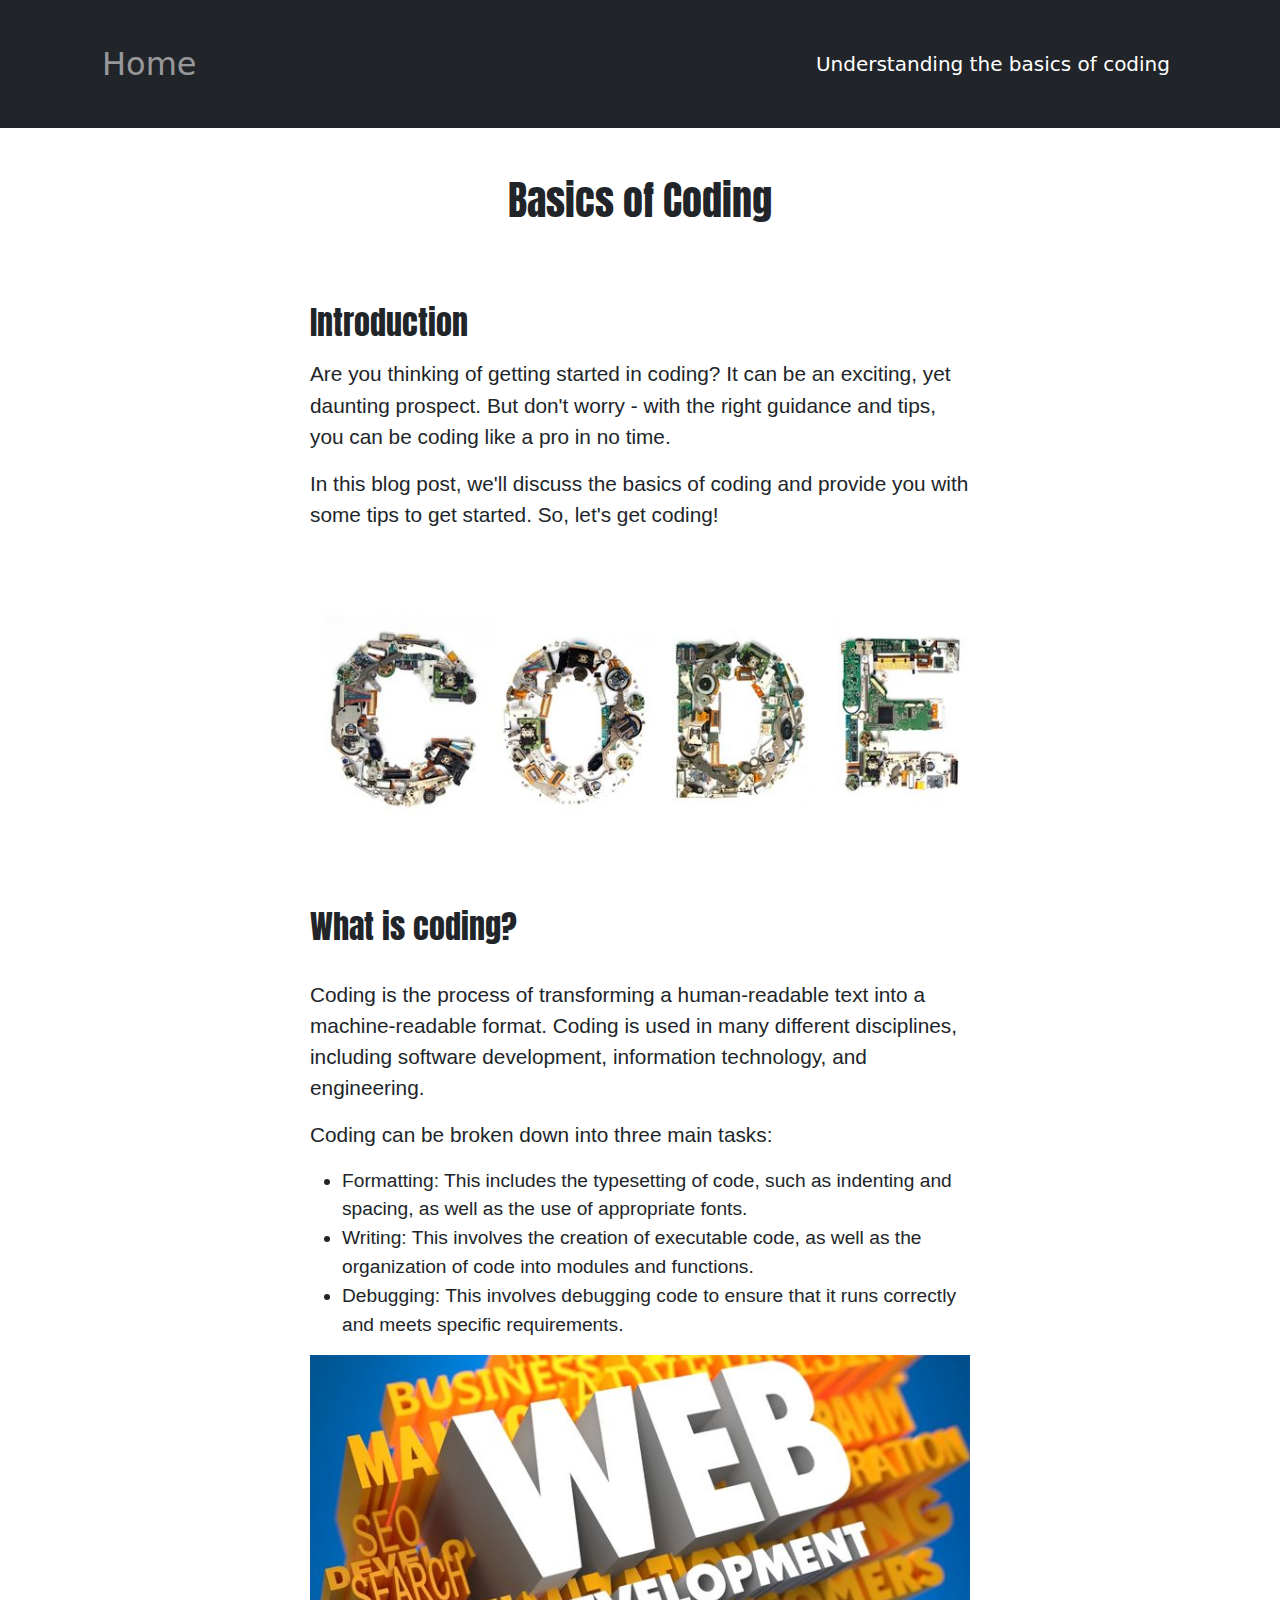
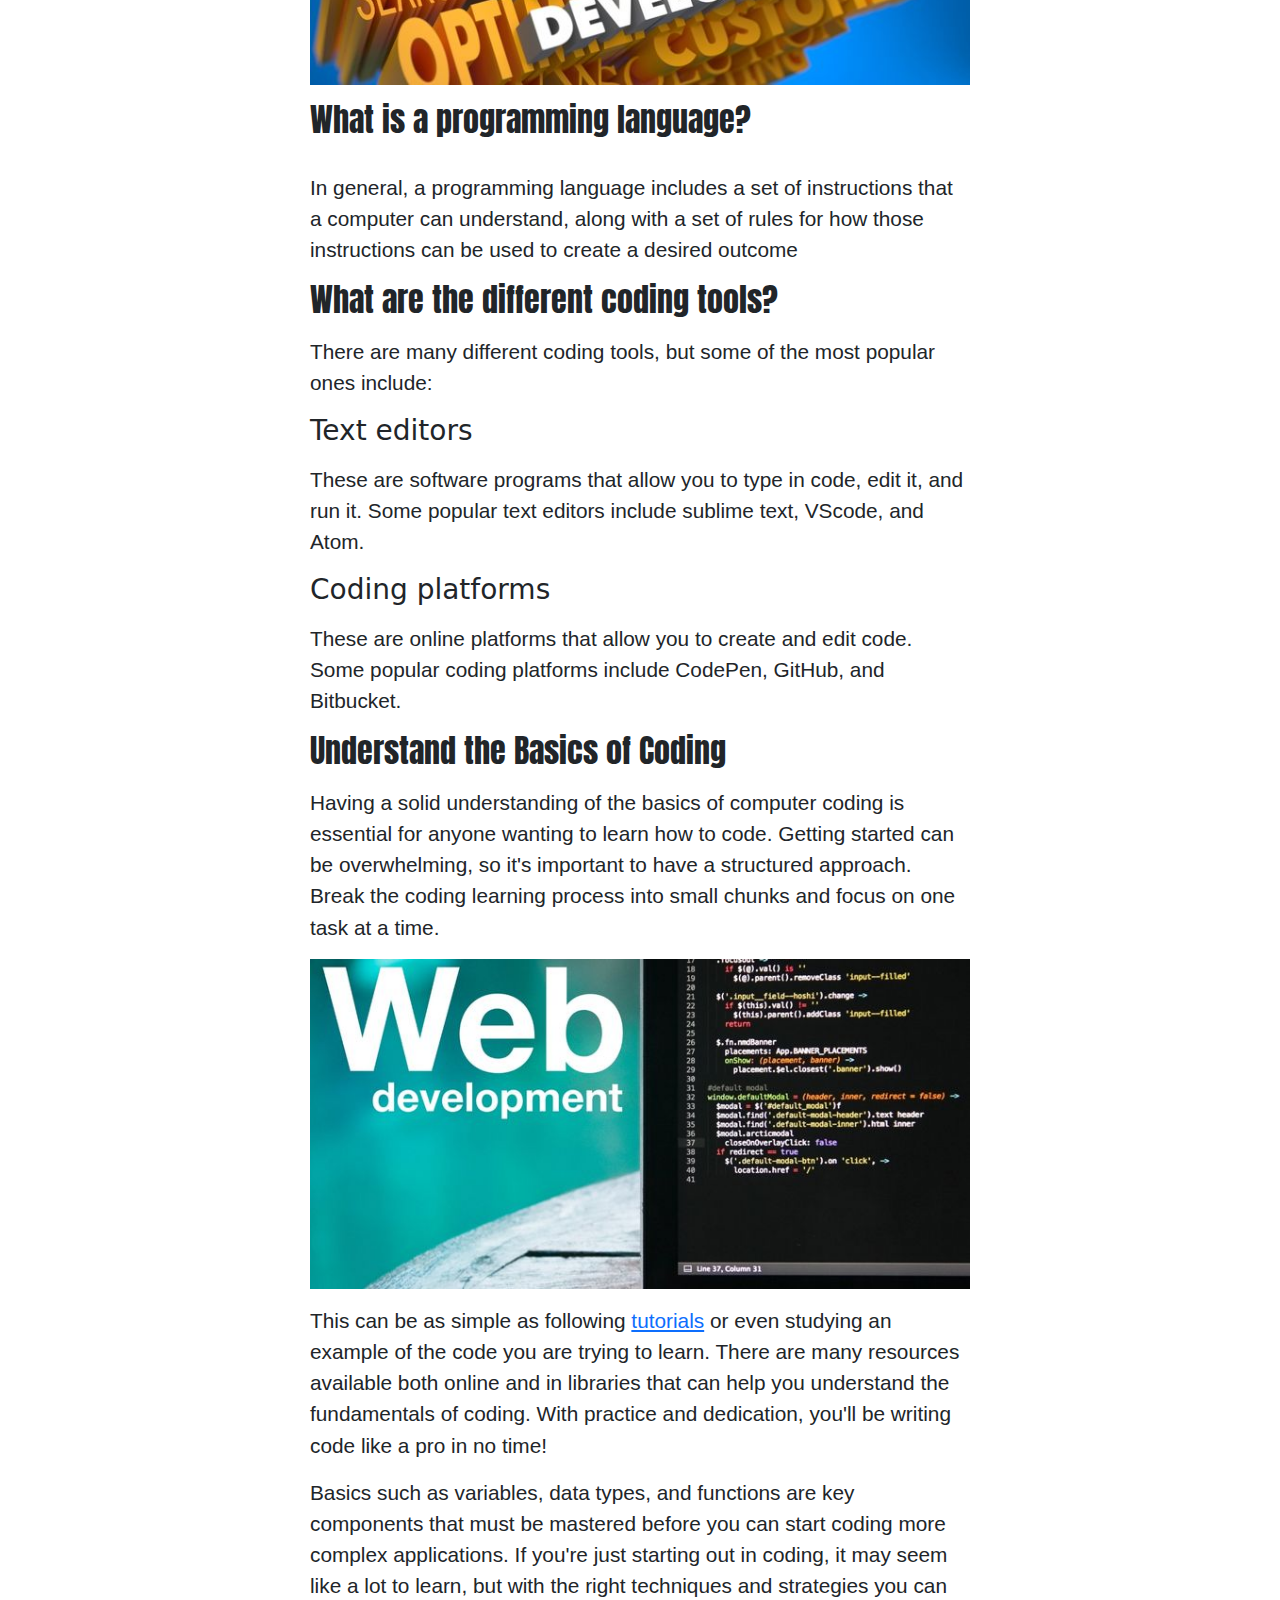
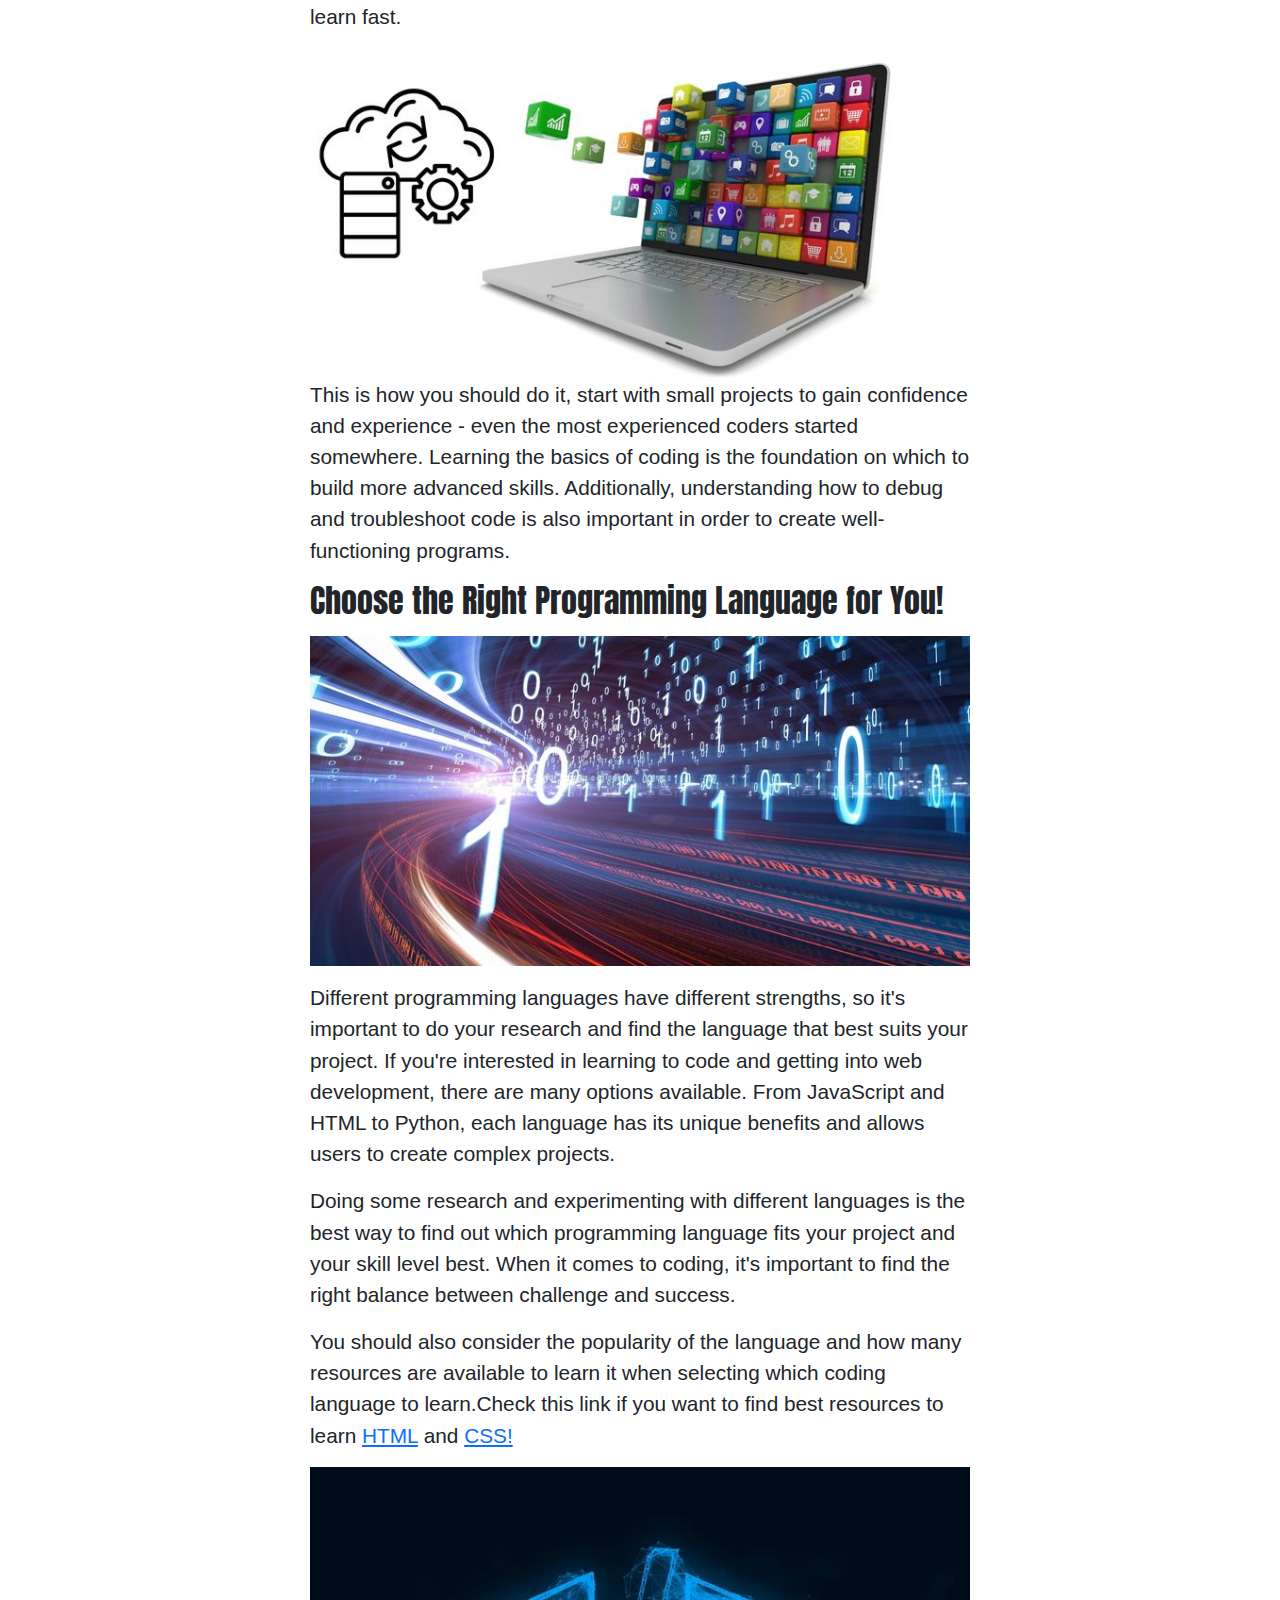
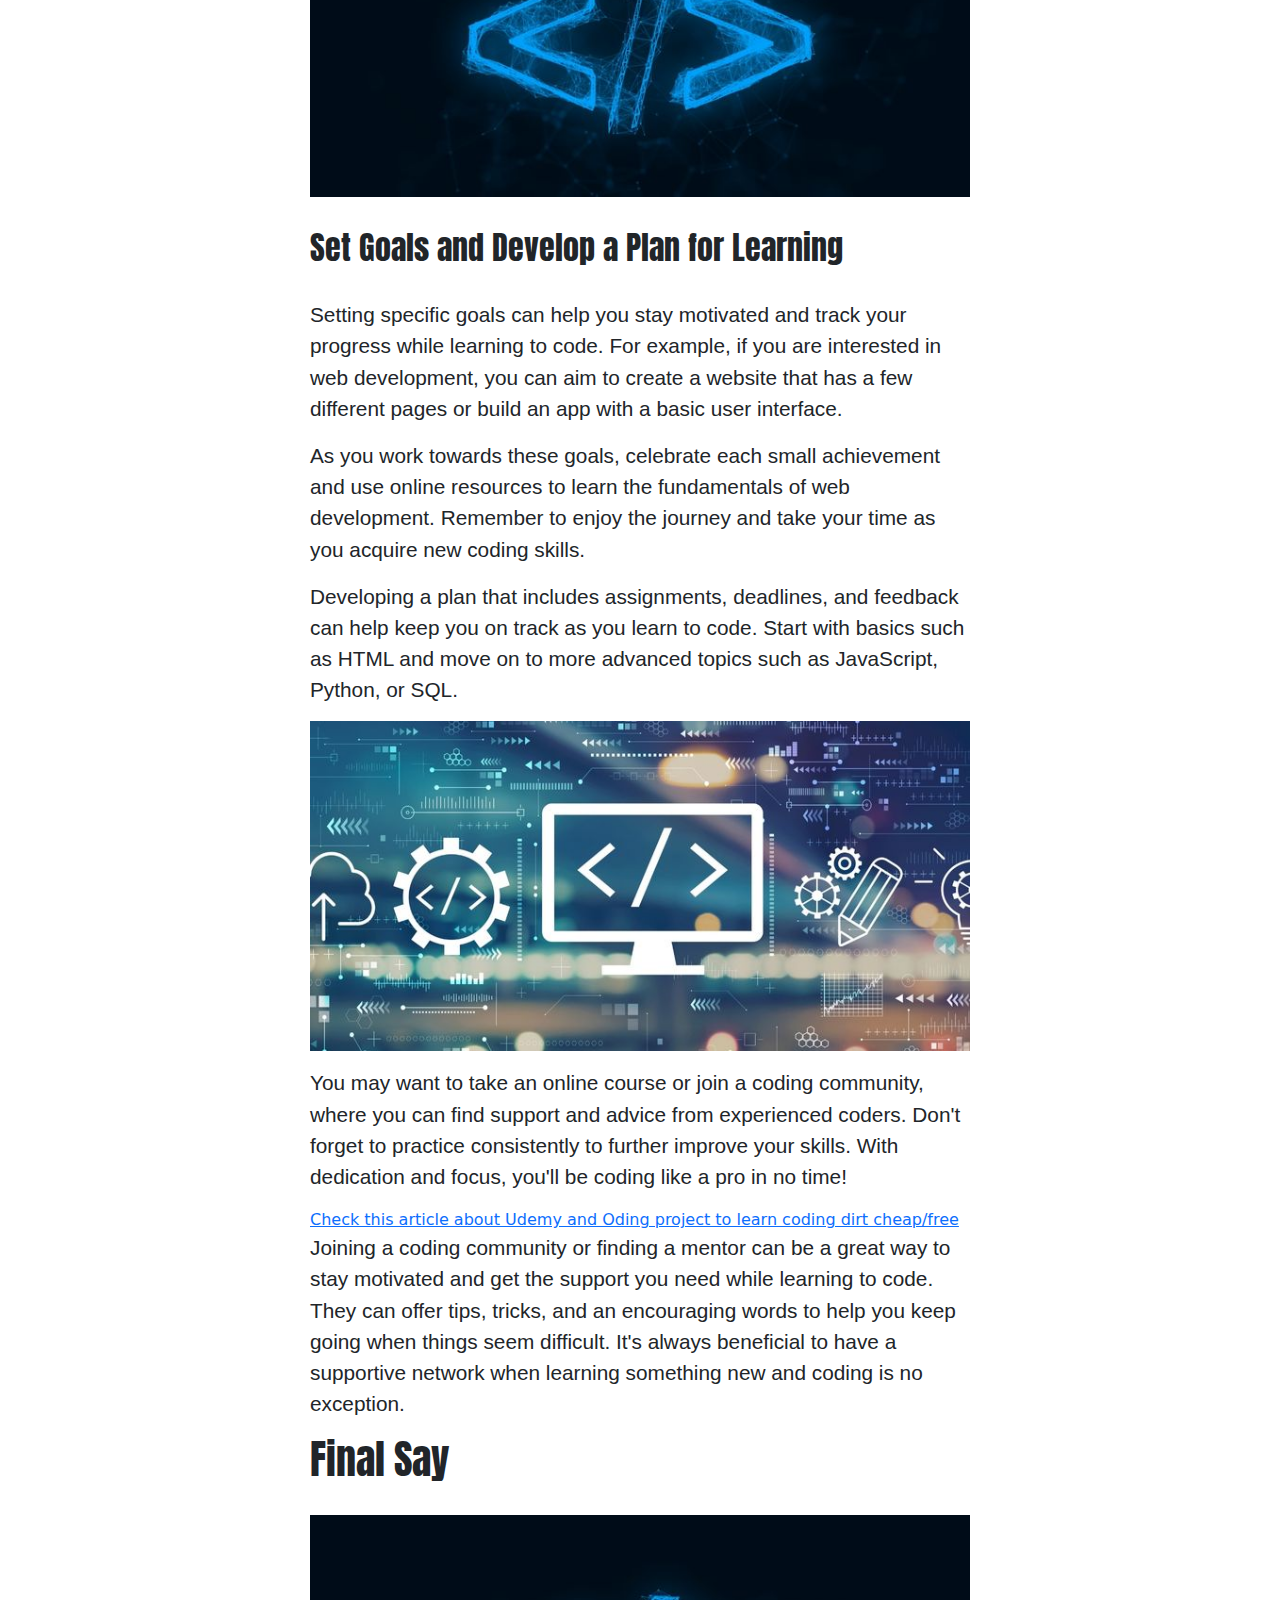
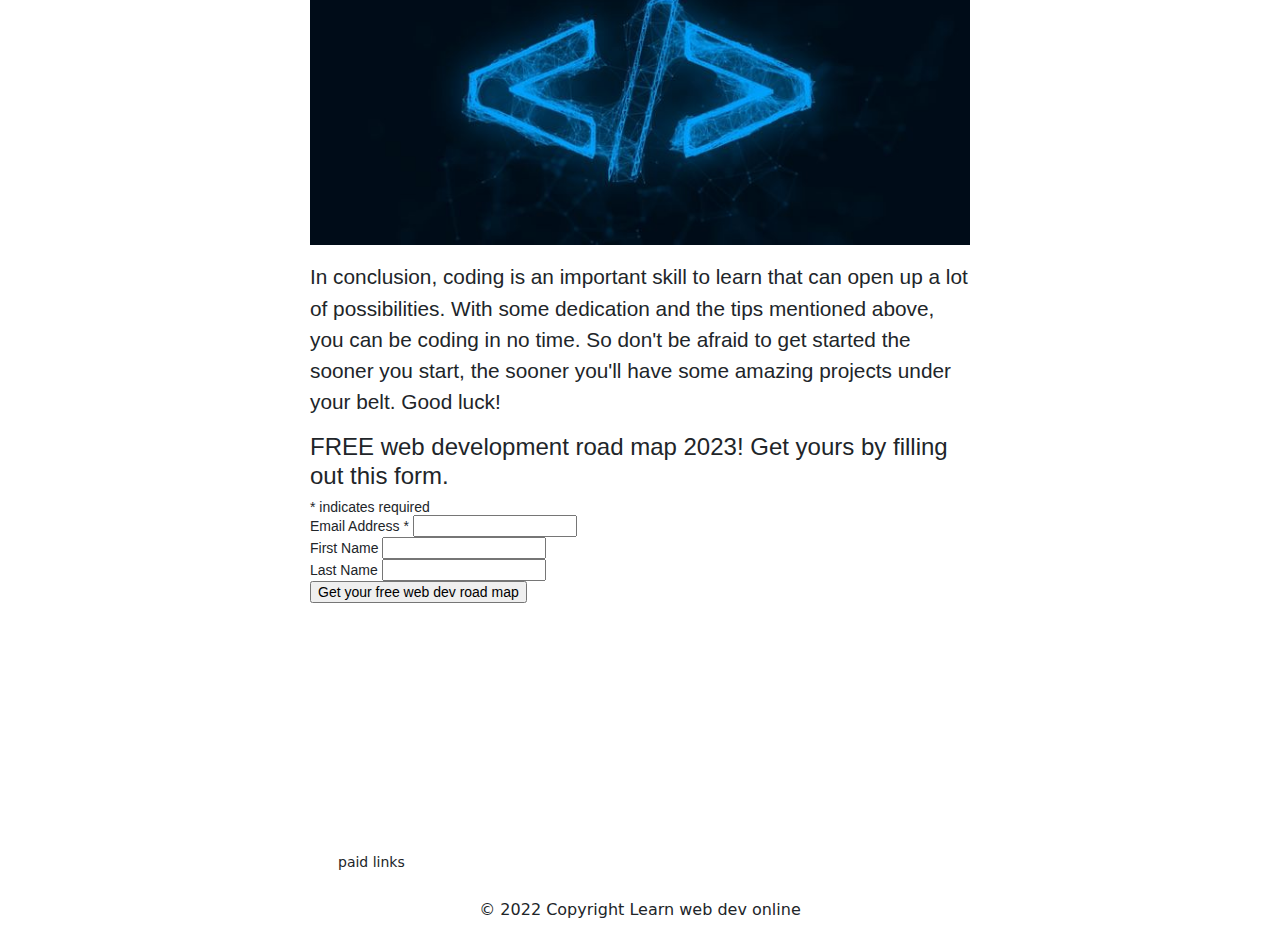
<file: beginner-coding/coding-basics.html>
<!DOCTYPE html>
<html lang="en">
<head>
  <!-- Google Tag Manager -->
<script>(function(w,d,s,l,i){w[l]=w[l]||[];w[l].push({'gtm.start':
new Date().getTime(),event:'gtm.js'});var f=d.getElementsByTagName(s)[0],
j=d.createElement(s),dl=l!='dataLayer'?'&l='+l:'';j.async=true;j.src=
'https://www.googletagmanager.com/gtm.js?id='+i+dl;f.parentNode.insertBefore(j,f);
})(window,document,'script','dataLayer','GTM-T8XJWRK');</script>
<!-- End Google Tag Manager -->
	<meta charset="utf-8">
	<meta name="viewport" content="width=device-width, initial-scale=1">
	<title>Coding Basics</title>
	<link href="//cdn-images.mailchimp.com/embedcode/classic-071822.css" rel="stylesheet" type="text/css">
    <link rel="stylesheet" type="text/css" href=" https://cdn.jsdelivr.net/npm/bootstrap@5.2.3/dist/css/bootstrap.min.css">
   <style>
    #mc_embed_signup{background:#fff; clear:left; font:14px Helvetica,Arial,sans-serif; }
    </style>
    <style> @import url('https://fonts.googleapis.com/css2?family=Anton&family=Oswald:wght@300&display=swap'); </style>
  <link rel="stylesheet" type="text/css" href="coding-basics.css">
  <!-- Google tag (gtag.js) -->
     <script async src="https://www.googletagmanager.com/gtag/js?id=G-XL5ZMY48YM"></script>
    <script>
      window.dataLayer = window.dataLayer || [];
      function gtag(){dataLayer.push(arguments);}
      gtag('js', new Date());

      gtag('config', 'G-XL5ZMY48YM');
    </script>
    <meta name="p:domain_verify" content="70c35cd2b057340b02782dbead34c968"/>
</head>
<body>
  <!-- Google Tag Manager (noscript) -->
<noscript><iframe src="https://www.googletagmanager.com/ns.html?id=GTM-T8XJWRK"
height="0" width="0" style="display:none;visibility:hidden"></iframe></noscript>
<!-- End Google Tag Manager (noscript) -->

	<!--NAV BAR -->

<nav class="navbar navbar-expand-lg sticky-top bg-dark navbar-dark">
  <div class="container p-4">
    <a class="navbar-brand order-1" href="#" >Understanding the basics of coding</a>
    <button class="navbar-toggler" type="button" data-bs-toggle="collapse" data-bs-target="#navbarNavAltMarkup" aria-controls="navbarNavAltMarkup" aria-expanded="false" aria-label="Toggle navigation">
      <span class="navbar-toggler-icon"></span>
    </button>
    <div class="collapse navbar-collapse" id="navbarNavAltMarkup">
      <div class="navbar-nav">
        <a class="navbar-custom nav-link " aria-current="page"href="../index.html">Home</a>
      </div>
    </div>
  </div>
</nav>

<!-- END OF NAV BAR-->

	<div class="container custom-margin">
  	<h1 class="text-center p-5">Basics of Coding</h1>
    <h2 class="mb-3">Introduction</h2>
      <p>Are you thinking of getting started in coding? It can be an exciting, yet daunting prospect. But don't worry - with the right guidance and tips, you can be coding like a pro in no time.</p>
      <p class="mb-3">In this blog post, we'll discuss the basics of coding and provide you with some tips to get started. So, let's get coding!</p>
      <img class="mb-3" src="assets/coding1.jpg" alt="image of person in front of computer" width="100%">
    <h2 class="mt-3">What is coding?</h2>
      <p>Coding is the process of transforming a human-readable text into a machine-readable format. Coding is used in many different disciplines, including software development, information technology, and engineering.</p>
      <p>Coding can be broken down into three main tasks:</p>
    <ul>
      <li> Formatting: This includes the typesetting of code, such as indenting and spacing, as well as the use of appropriate fonts.</li>
      <li> Writing: This involves the creation of executable code, as well as the organization of code into modules and functions.</li>
      <li class="mb-3"> Debugging: This involves debugging code to ensure that it runs correctly and meets specific requirements.</li>
    </ul>
    <img src="assets/coding4.jpg" width="100%">
    <h2 class="mt-3">What is a programming language?</h2>
      <p class="mt-3"> In general, a programming language includes a set of instructions that a computer can understand, along with a set of rules for how those instructions can be used to create a desired outcome</p>
    <h2 class="mb-3">What are the different coding tools?</h2>
      <p>There are many different coding tools, but some of the most popular ones include:</p>
    <h3 class="mb-3">Text editors</h3>
      <p>These are software programs that allow you to type in code, edit it, and run it. Some popular text editors include sublime text, VScode, and Atom.</p>
    <h3 class="mb-3">Coding platforms</h3>
      <p> These are online platforms that allow you to create and edit code. Some popular coding platforms include CodePen, GitHub, and Bitbucket.</p>
    <h2 class="mb-3">Understand the Basics of Coding </h2>
      <p class="mb-3">Having a solid understanding of the basics of computer coding is essential for anyone wanting to learn how to code. Getting started can be overwhelming, so it's important to have a structured approach. Break the coding learning process into small chunks and focus on one task at a time.</p>
      <img src="assets/coding5.jpg" width="100%">
      <p class="mt-3">This can be as simple as following <a href="https://youtu.be/kbNONbKv_00" target="_blank">tutorials</a> or even studying an example of the code you are trying to learn. There are many resources available both online and in libraries that can help you understand the fundamentals of coding. With practice and dedication, you'll be writing code like a pro in no time!</p>
      <p>Basics such as variables, data types, and functions are key components that must be mastered before you can start coding more complex applications. If you're just starting out in coding, it may seem like a lot to learn, but with the right techniques and strategies you can learn fast. </p>
      <img src="assets/coding7.jpg" width="100%">
      <p>This is how you should do it, start with small projects to gain confidence and experience - even the most experienced coders started somewhere. Learning the basics of coding is the foundation on which to build more advanced skills. 
      Additionally, understanding how to debug and troubleshoot code is also important in order to create well-functioning programs.</p>
  	<h2 class="mb-3">Choose the Right Programming Language for You!</h2>
      <img src="assets/coding2.jpg" width="100%">
    	<p class="mt-3">Different programming languages have different strengths, so it's important to do your research and find the language that best suits your project. If you're interested in learning to code and getting into web development, there are many options available. From JavaScript and HTML to Python, each language has its unique benefits and allows users to create complex projects.</p>
      <p>Doing some research and experimenting with different languages is the best way to find out which programming language fits your project and your skill level best. When it comes to coding, it's important to find the right balance between challenge and success.</p>
      <p class="mb-3">You should also consider the popularity of the language and how many resources are available to learn it when selecting which coding language to learn.Check this link if you want to find best resources to learn <a href="../blog.html" target="_blank">HTML</a> and <a href="../css-blog/cssblog.html" target="_blank">CSS!</a></p>
      <img class="mb-3" src="assets/coding3.jpg" width="100%" >
    <h2 class="mt-3">Set Goals and Develop a Plan for Learning </h2>
      <p class="mt-3">Setting specific goals can help you stay motivated and track your progress while learning to code. For example, if you are interested in web development, you can aim to create a website that has a few different pages or build an app with a basic user interface.</p><p> As you work towards these goals, celebrate each small achievement and use online resources to learn the fundamentals of web development. Remember to enjoy the journey and take your time as you acquire new coding skills.</p>
      <p class="mb-3">Developing a plan that includes assignments, deadlines, and feedback can help keep you on track as you learn to code. Start with basics such as HTML and move on to more advanced topics such as JavaScript, Python, or SQL. </p>
      <img src="assets/coding6.jpg" width="100%">
      <p class="mt-3">You may want to take an online course or join a coding community, where you can find support and advice from experienced coders. Don't forget to practice consistently to further improve your skills. With dedication and focus, you'll be coding like a pro in no time!</p>
       <a href="../best-coding-websites.html" target="_blank">Check this article about Udemy and Oding project to learn coding dirt cheap/free </a>
      <p>Joining a coding community or finding a mentor can be a great way to stay motivated and get the support you need while learning to code. They can offer tips, tricks, and an encouraging words to help you keep going when things seem difficult. It's always beneficial to have a supportive network when learning something new and coding is no exception.</p>
     <h1 class="mt-3">Final Say</h1>
      <img src="assets/coding3.jpg" width="100%" f>
      <p class="mt-3">In conclusion, coding is an important skill to learn that can open up a lot of possibilities. With some dedication and the tips mentioned above, you can be coding in no time. So don't be afraid to get started the sooner you start, the sooner you'll have some amazing projects under your belt. Good luck!</p> 

<div id="mc_embed_signup">
  <form action="https://gmail.us21.list-manage.com/subscribe/post?u=650a869ecd87071f7547384be&amp;id=f8614ff7a5&amp;f_id=00c7c0e1f0" method="post" id="mc-embedded-subscribe-form" name="mc-embedded-subscribe-form" class="validate" target="_blank" novalidate>
      <div id="mc_embed_signup_scroll">
        <h4>FREE web development road map 2023! Get yours by filling out this form.</h4>
          <div class="indicates-required"><span class="asterisk">*</span> indicates required</div>
        <div class="mc-field-group">
          <label for="mce-EMAIL">Email Address  <span class="asterisk">*</span>
          </label>
          <input type="email" value="" name="EMAIL" class="required email" id="mce-EMAIL" required>
          <span id="mce-EMAIL-HELPERTEXT" class="helper_text"></span>
          </div>
        <div class="mc-field-group">
          <label for="mce-FNAME">First Name </label>
          <input type="text" value="" name="FNAME" class="" id="mce-FNAME">
          <span id="mce-FNAME-HELPERTEXT" class="helper_text"></span>
          </div>
        <div class="mc-field-group">
          <label for="mce-LNAME">Last Name </label>
          <input type="text" value="" name="LNAME" class="" id="mce-LNAME">
          <span id="mce-LNAME-HELPERTEXT" class="helper_text"></span>
        </div>
        <div id="mce-responses" class="clear foot">
          <div class="response" id="mce-error-response" style="display:none"></div>
          <div class="response" id="mce-success-response" style="display:none"></div>
        </div>  
        <div style="position: absolute; left: -5000px;" aria-hidden="true"><input type="text" name="b_650a869ecd87071f7547384be_f8614ff7a5" tabindex="-1" value=""></div>
        <div class="optionalParent">
          <div class="clear foot">
          <input type="submit" value="Get your free web dev road map" name="subscribe" id="mc-embedded-subscribe" class="button">
          </div>
        </div>
      </div> 
    </form>
  </div>  
<div class="container">
  <div class="row">
    <div class="col text-center">
       <iframe sandbox="allow-popups allow-scripts allow-modals allow-forms allow-same-origin" style="width:120px;height:240px;" marginwidth="0" marginheight="0" scrolling="no" frameborder="0" src="//ws-na.amazon-adsystem.com/widgets/q?ServiceVersion=20070822&OneJS=1&Operation=GetAdHtml&MarketPlace=US&source=ss&ref=as_ss_li_til&ad_type=product_link&tracking_id=learnwebdevon-20&language=en_US&marketplace=amazon&region=US&placement=B09P7ZK4CJ&asins=B09P7ZK4CJ&linkId=8327ffa3140ecf396b3ccdfd3b508d9f&show_border=true&link_opens_in_new_window=true"></iframe>
    </div>
    <div class="col text-center">
      <iframe sandbox="allow-popups allow-scripts allow-modals allow-forms allow-same-origin" style="width:120px;height:240px;" marginwidth="0" marginheight="0" scrolling="no" frameborder="0" src="//ws-na.amazon-adsystem.com/widgets/q?ServiceVersion=20070822&OneJS=1&Operation=GetAdHtml&MarketPlace=US&source=ss&ref=as_ss_li_til&ad_type=product_link&tracking_id=learnwebdevon-20&language=en_US&marketplace=amazon&region=US&placement=B08P78RGJF&asins=B08P78RGJF&linkId=2005bd7da9b4d8587a5e327a730588e9&show_border=true&link_opens_in_new_window=true"></iframe>
    </div>
    <div class="col text-center">
      <iframe sandbox="allow-popups allow-scripts allow-modals allow-forms allow-same-origin" style="width:120px;height:240px;" marginwidth="0" marginheight="0" scrolling="no" frameborder="0" src="//ws-na.amazon-adsystem.com/widgets/q?ServiceVersion=20070822&OneJS=1&Operation=GetAdHtml&MarketPlace=US&source=ss&ref=as_ss_li_til&ad_type=product_link&tracking_id=learnwebdevon-20&language=en_US&marketplace=amazon&region=US&placement=B00U3KJGDO&asins=B00U3KJGDO&linkId=422dd397db29be9a37c17188d2edf785&show_border=true&link_opens_in_new_window=true"></iframe>
    </div>
     <div class="col text-center">
       <iframe sandbox="allow-popups allow-scripts allow-modals allow-forms allow-same-origin" style="width:120px;height:240px;" marginwidth="0" marginheight="0" scrolling="no" frameborder="0" src="//ws-na.amazon-adsystem.com/widgets/q?ServiceVersion=20070822&OneJS=1&Operation=GetAdHtml&MarketPlace=US&source=ss&ref=as_ss_li_til&ad_type=product_link&tracking_id=learnwebdevon-20&language=en_US&marketplace=amazon&region=US&placement=B09QRQR3FL&asins=B09QRQR3FL&linkId=32c7468d714170ae3d313254886940e2&show_border=true&link_opens_in_new_window=true"></iframe>
    </div>
  </div>
</div>
<div class="container">
  <small class="m-3">paid links</small>
</div>  

<footer class="container-fluid">
  <!-- Copyright -->
  <div class=" text-center p-4">
    © 2022 Copyright Learn web dev online
  </div>
  <!-- Copyright -->
</footer>

	
  <script src="https://cdn.jsdelivr.net/npm/@popperjs/core@2.11.6/dist/umd/popper.min.js" integrity="sha384-oBqDVmMz9ATKxIep9tiCxS/Z9fNfEXiDAYTujMAeBAsjFuCZSmKbSSUnQlmh/jp3" crossorigin="anonymous"></script>
  <script src="https://cdn.jsdelivr.net/npm/bootstrap@5.2.2/dist/js/bootstrap.min.js" integrity="sha384-IDwe1+LCz02ROU9k972gdyvl+AESN10+x7tBKgc9I5HFtuNz0wWnPclzo6p9vxnk" crossorigin="anonymous"></script>

  <script type='text/javascript' src='//s3.amazonaws.com/downloads.mailchimp.com/js/mc-validate.js'></script><script type='text/javascript'>(function($) {window.fnames = new Array(); window.ftypes = new Array();fnames[0]='EMAIL';ftypes[0]='email';fnames[1]='FNAME';ftypes[1]='text';fnames[2]='LNAME';ftypes[2]='text';fnames[3]='ADDRESS';ftypes[3]='address';fnames[4]='PHONE';ftypes[4]='phone';fnames[5]='BIRTHDAY';ftypes[5]='birthday';}(jQuery));var $mcj = jQuery.noConflict(true);</script>

    <script src="https://code.jquery.com/jquery-3.2.1.slim.min.js" integrity="sha384-KJ3o2DKtIkvYIK3UENzmM7KCkRr/rE9/Qpg6aAZGJwFDMVNA/GpGFF93hXpG5KkN" crossorigin="anonymous"></script>
</body>
</html>
</file>
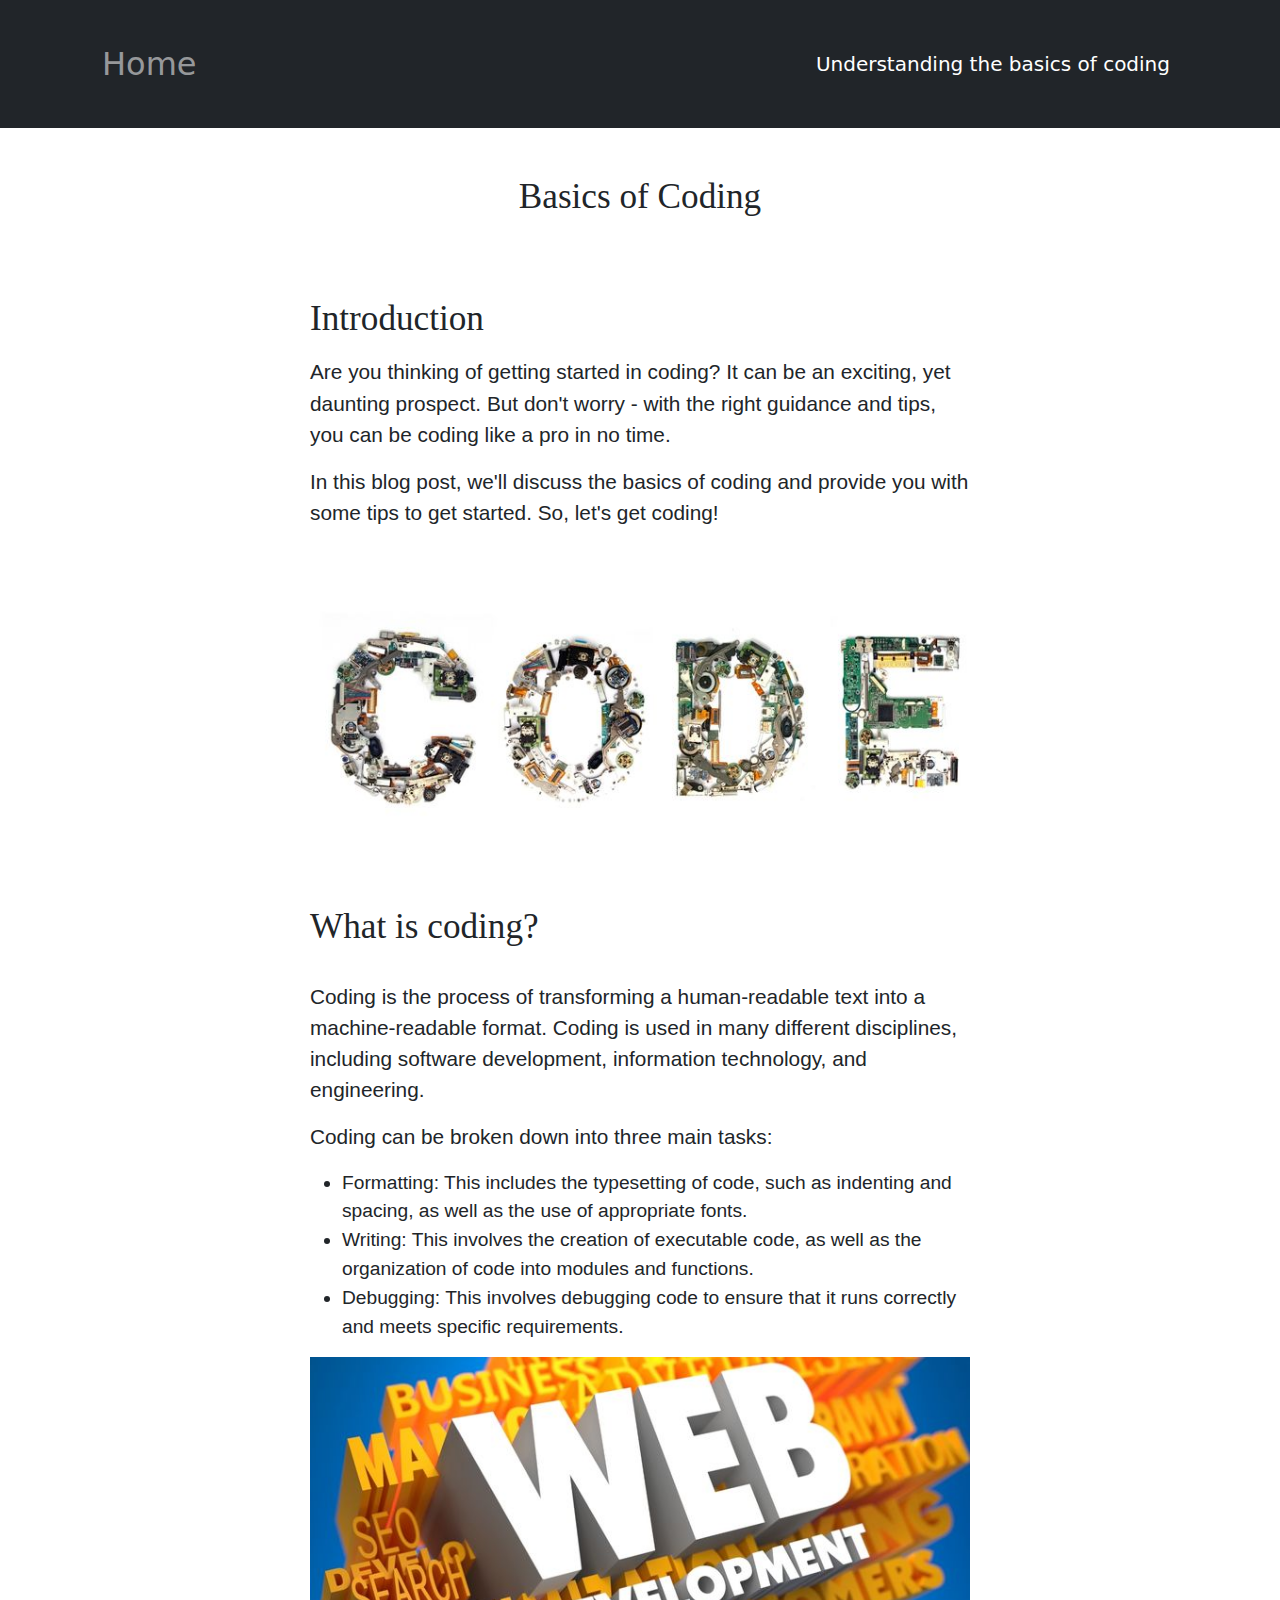
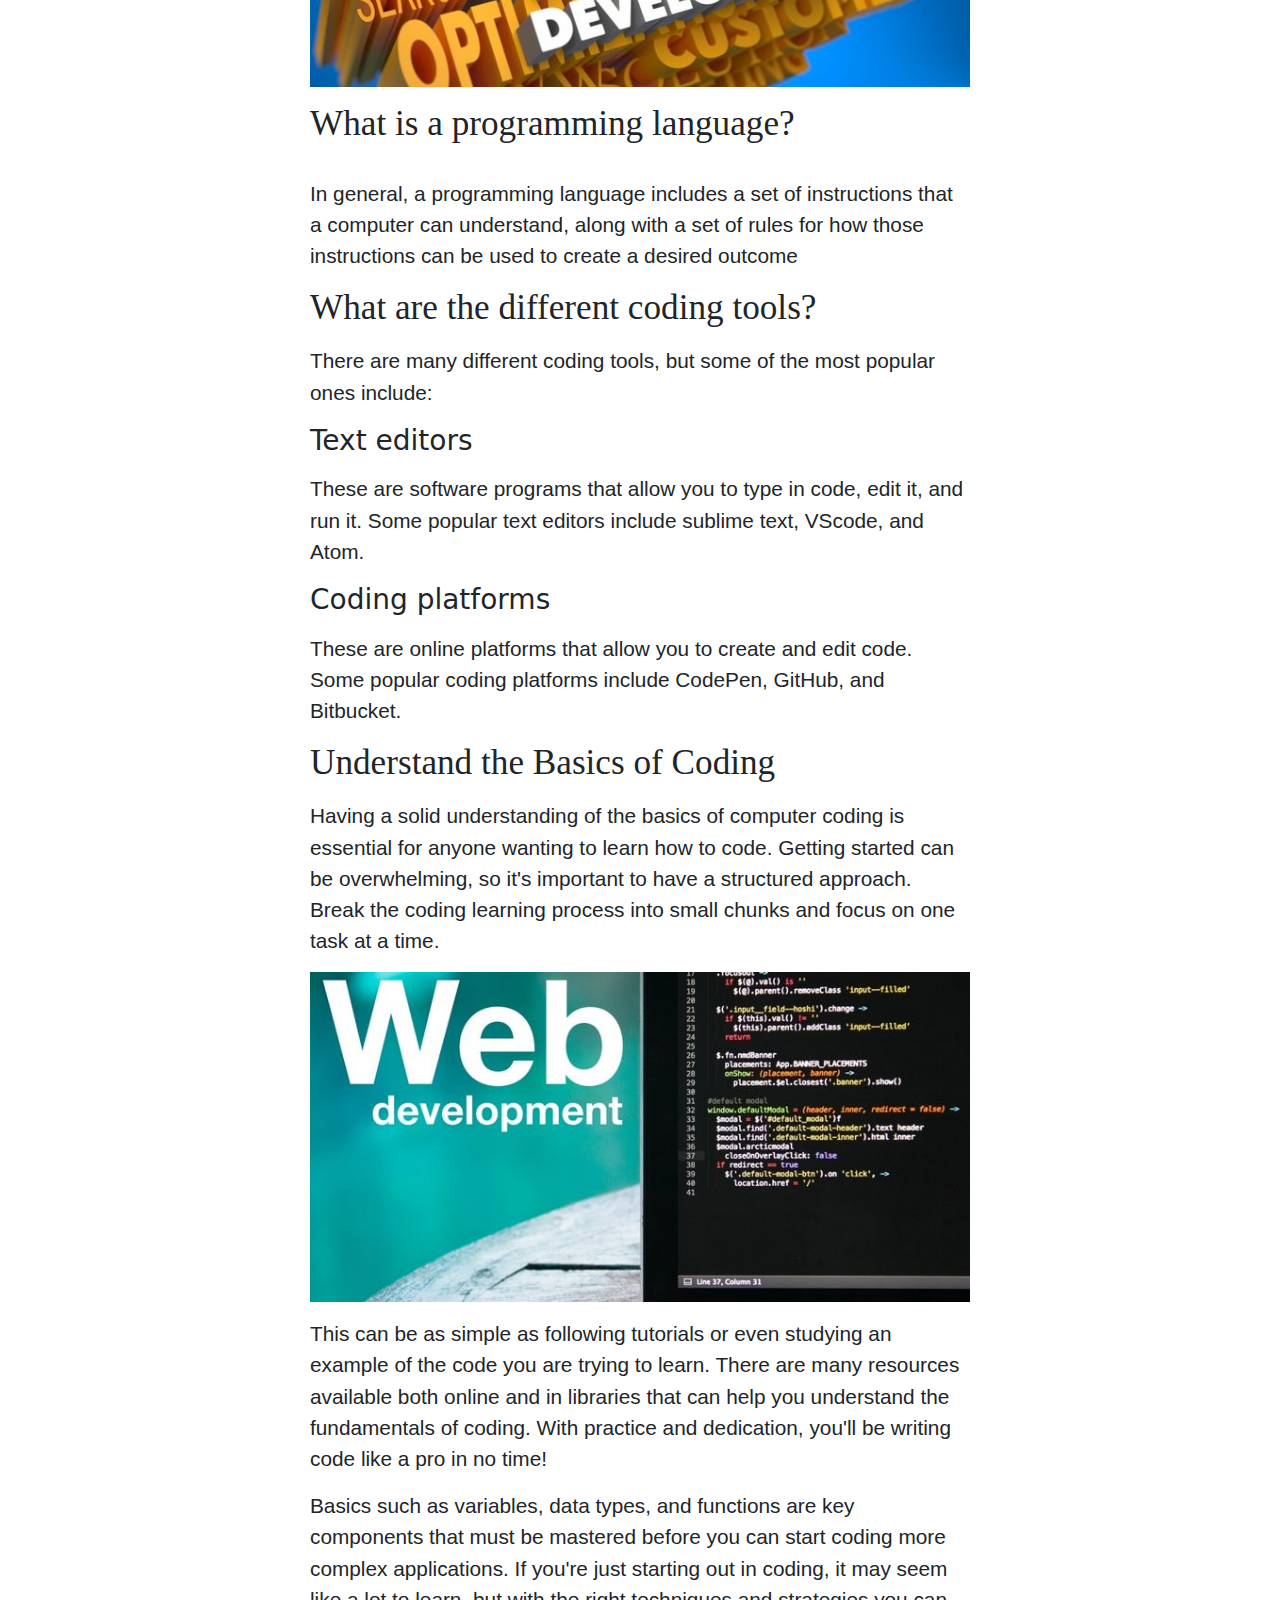
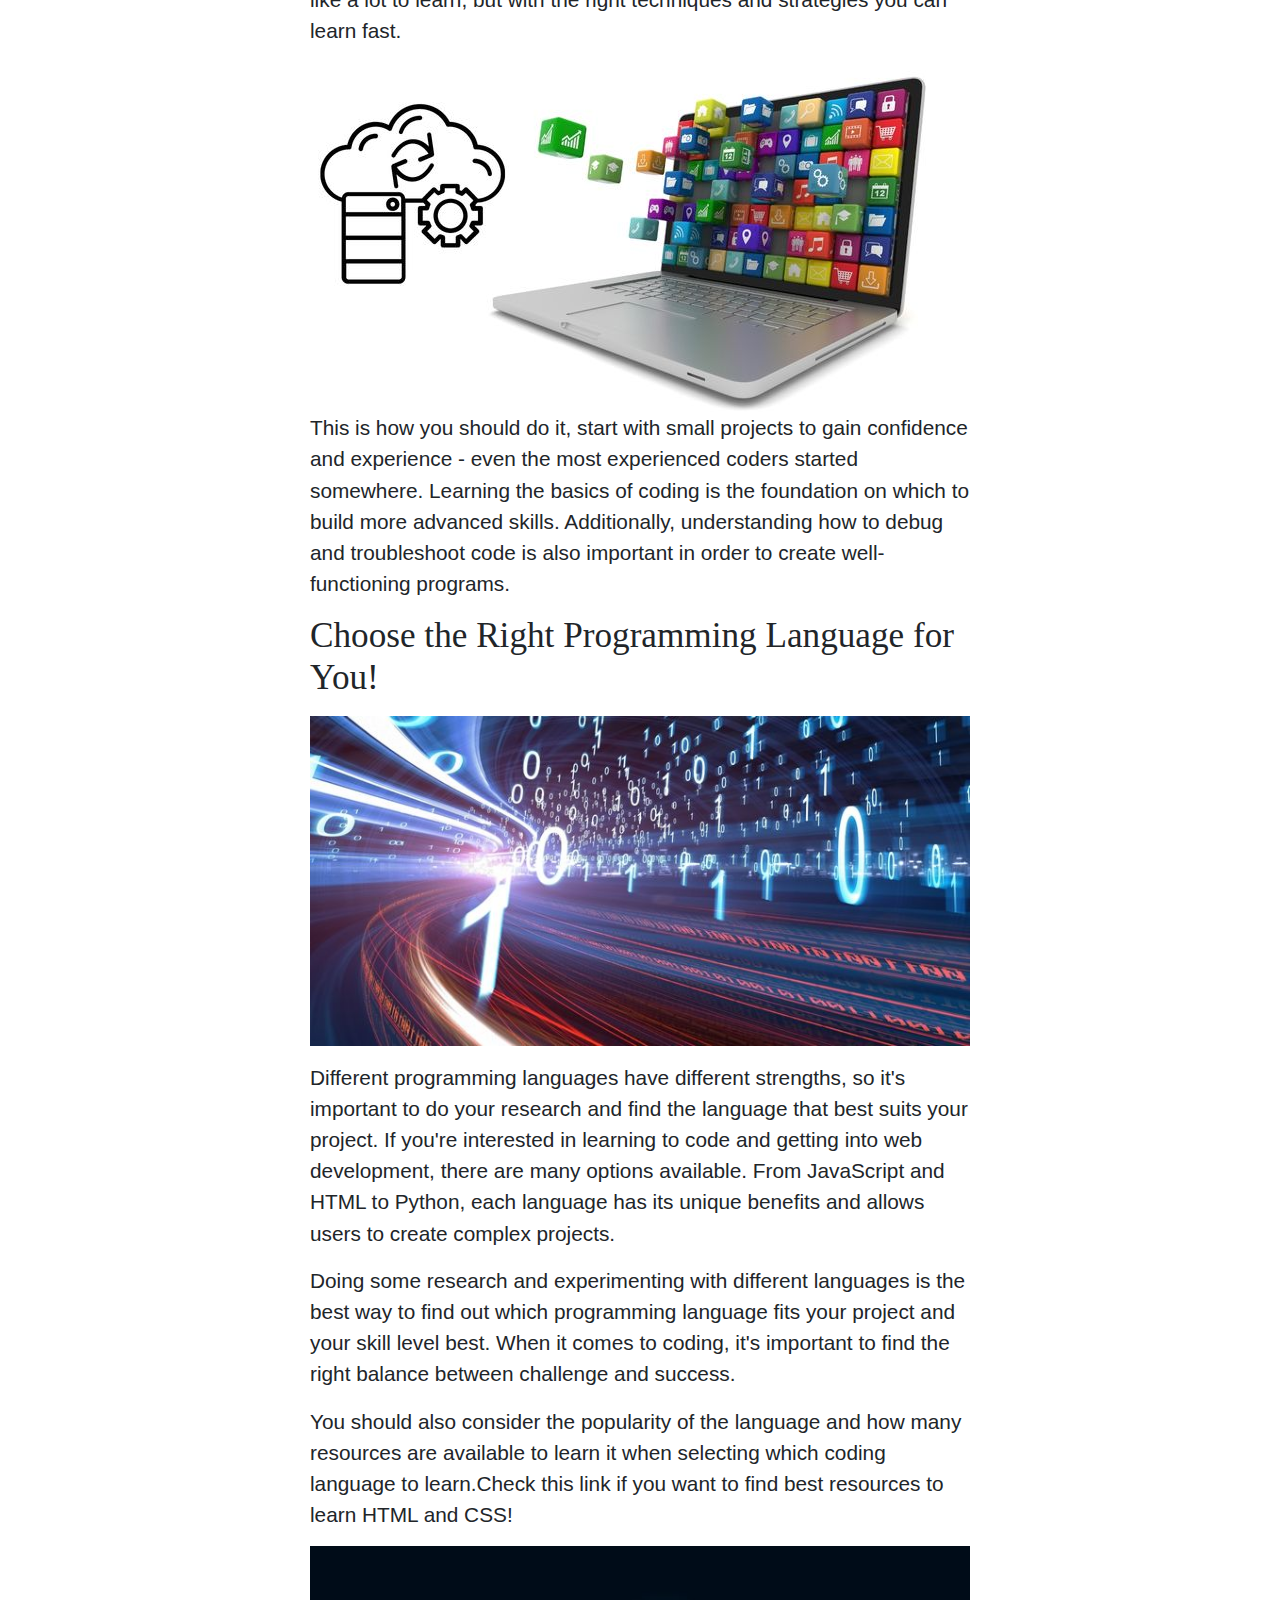
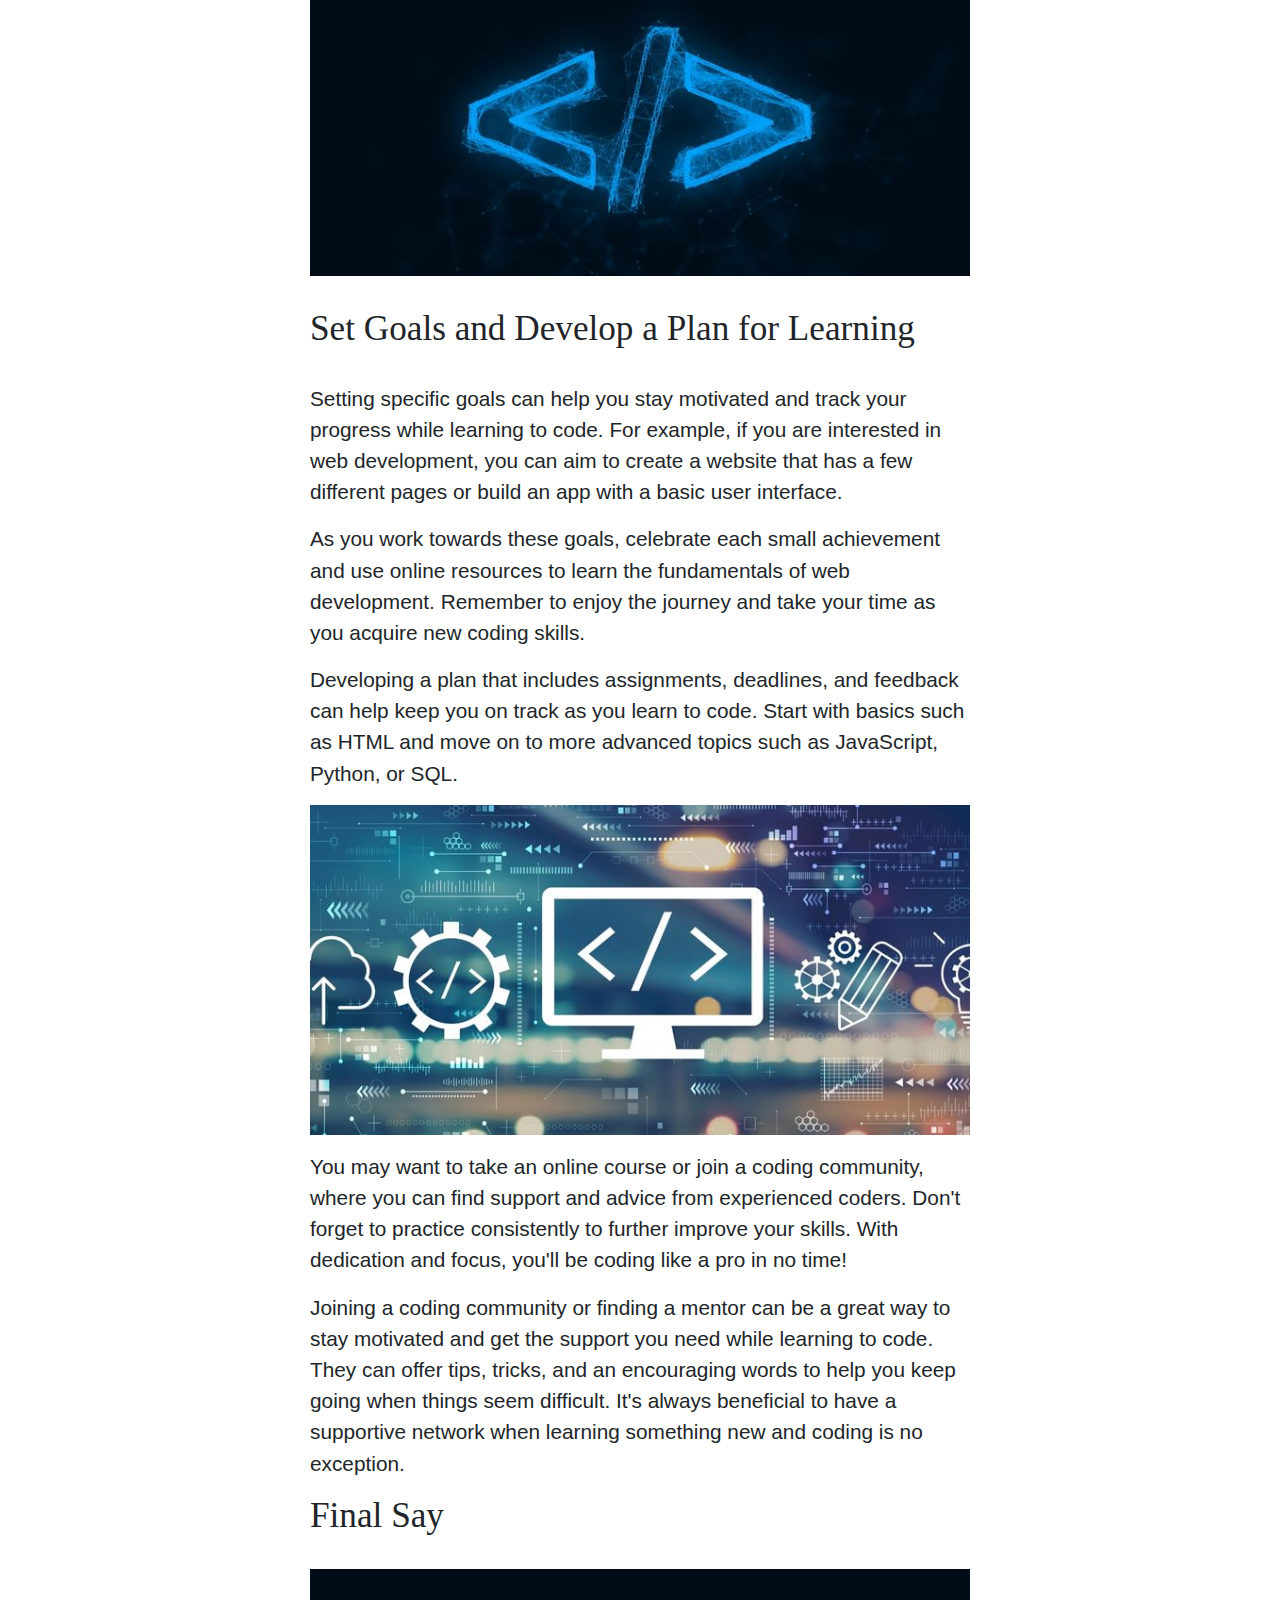
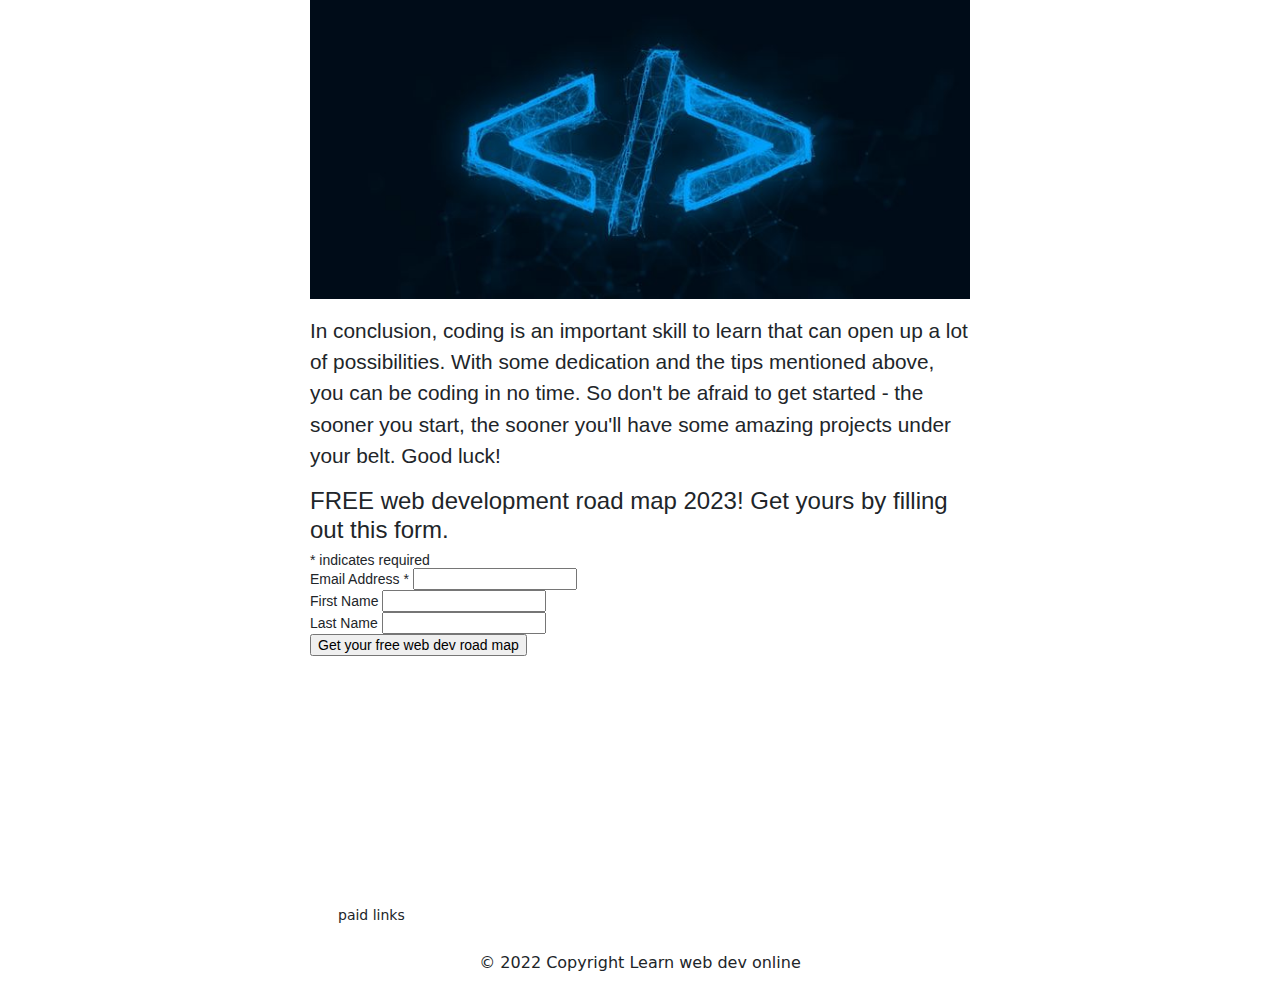
<file: Understanding the basics of coding/coding-basics.html>
<!DOCTYPE html>
<html lang="en">
<head>
  <!-- Google Tag Manager -->
<script>(function(w,d,s,l,i){w[l]=w[l]||[];w[l].push({'gtm.start':
new Date().getTime(),event:'gtm.js'});var f=d.getElementsByTagName(s)[0],
j=d.createElement(s),dl=l!='dataLayer'?'&l='+l:'';j.async=true;j.src=
'https://www.googletagmanager.com/gtm.js?id='+i+dl;f.parentNode.insertBefore(j,f);
})(window,document,'script','dataLayer','GTM-T8XJWRK');</script>
<!-- End Google Tag Manager -->
	<meta charset="utf-8">
	<meta name="viewport" content="width=device-width, initial-scale=1">
	<title>Coding Basics</title>
	<link href="//cdn-images.mailchimp.com/embedcode/classic-071822.css" rel="stylesheet" type="text/css">
    <link rel="stylesheet" type="text/css" href=" https://cdn.jsdelivr.net/npm/bootstrap@5.2.3/dist/css/bootstrap.min.css">
   <style>
    #mc_embed_signup{background:#fff; clear:left; font:14px Helvetica,Arial,sans-serif; }
    </style>
    <style> @import url('https://fonts.googleapis.com/css2?family=Anton&family=Oswald:wght@300&display=swap'); </style>
  <link rel="stylesheet" type="text/css" href="coding-basics.css">
  <!-- Google tag (gtag.js) -->
     <script async src="https://www.googletagmanager.com/gtag/js?id=G-XL5ZMY48YM"></script>
    <script>
      window.dataLayer = window.dataLayer || [];
      function gtag(){dataLayer.push(arguments);}
      gtag('js', new Date());

      gtag('config', 'G-XL5ZMY48YM');
    </script>
    <meta name="p:domain_verify" content="70c35cd2b057340b02782dbead34c968"/>
</head>
<body>
  <!-- Google Tag Manager (noscript) -->
<noscript><iframe src="https://www.googletagmanager.com/ns.html?id=GTM-T8XJWRK"
height="0" width="0" style="display:none;visibility:hidden"></iframe></noscript>
<!-- End Google Tag Manager (noscript) -->

	<!--NAV BAR -->

<nav class="navbar navbar-expand-lg sticky-top bg-dark navbar-dark">
  <div class="container p-4">
    <a class="navbar-brand order-1" href="#" >Understanding the basics of coding</a>
    <button class="navbar-toggler" type="button" data-bs-toggle="collapse" data-bs-target="#navbarNavAltMarkup" aria-controls="navbarNavAltMarkup" aria-expanded="false" aria-label="Toggle navigation">
      <span class="navbar-toggler-icon"></span>
    </button>
    <div class="collapse navbar-collapse" id="navbarNavAltMarkup">
      <div class="navbar-nav">
        <a class="navbar-custom nav-link " aria-current="page"href="../index.html">Home</a>
      </div>
    </div>
  </div>
</nav>

<!-- END OF NAV BAR-->

	<div class="container custom-margin">
  	<h1 class="text-center p-5">Basics of Coding</h1>
    <h2 class="mb-3">Introduction</h2>
      <p>Are you thinking of getting started in coding? It can be an exciting, yet daunting prospect. But don't worry - with the right guidance and tips, you can be coding like a pro in no time.</p>
      <p class="mb-3">In this blog post, we'll discuss the basics of coding and provide you with some tips to get started. So, let's get coding!</p>
      <img class="mb-3" src="assets/coding1.jpg" alt="image of person in front of computer" width="100%">
    <h2 class="mt-3">What is coding?</h2>
      <p>Coding is the process of transforming a human-readable text into a machine-readable format. Coding is used in many different disciplines, including software development, information technology, and engineering.</p>
      <p>Coding can be broken down into three main tasks:</p>
    <ul>
      <li> Formatting: This includes the typesetting of code, such as indenting and spacing, as well as the use of appropriate fonts.</li>
      <li> Writing: This involves the creation of executable code, as well as the organization of code into modules and functions.</li>
      <li class="mb-3"> Debugging: This involves debugging code to ensure that it runs correctly and meets specific requirements.</li>
    </ul>
    <img src="assets/coding4.jpg" width="100%">
    <h2 class="mt-3">What is a programming language?</h2>
      <p class="mt-3"> In general, a programming language includes a set of instructions that a computer can understand, along with a set of rules for how those instructions can be used to create a desired outcome</p>
    <h2 class="mb-3">What are the different coding tools?</h2>
      <p>There are many different coding tools, but some of the most popular ones include:</p>
    <h3 class="mb-3">Text editors</h3>
      <p>These are software programs that allow you to type in code, edit it, and run it. Some popular text editors include sublime text, VScode, and Atom.</p>
    <h3 class="mb-3">Coding platforms</h3>
      <p> These are online platforms that allow you to create and edit code. Some popular coding platforms include CodePen, GitHub, and Bitbucket.</p>
    <h2 class="mb-3">Understand the Basics of Coding </h2>
      <p class="mb-3">Having a solid understanding of the basics of computer coding is essential for anyone wanting to learn how to code. Getting started can be overwhelming, so it's important to have a structured approach. Break the coding learning process into small chunks and focus on one task at a time.</p>
      <img src="assets/coding5.jpg" width="100%">
      <p class="mt-3">This can be as simple as following tutorials or even studying an example of the code you are trying to learn. There are many resources available both online and in libraries that can help you understand the fundamentals of coding. With practice and dedication, you'll be writing code like a pro in no time!</p>
      <p>Basics such as variables, data types, and functions are key components that must be mastered before you can start coding more complex applications. If you're just starting out in coding, it may seem like a lot to learn, but with the right techniques and strategies you can learn fast. </p>
      <img src="assets/coding7.jpg">
      <p>This is how you should do it, start with small projects to gain confidence and experience - even the most experienced coders started somewhere. Learning the basics of coding is the foundation on which to build more advanced skills. 
      Additionally, understanding how to debug and troubleshoot code is also important in order to create well-functioning programs.</p>
  	<h2 class="mb-3">Choose the Right Programming Language for You!</h2>
      <img src="assets/coding2.jpg" width="100%">
    	<p class="mt-3">Different programming languages have different strengths, so it's important to do your research and find the language that best suits your project. If you're interested in learning to code and getting into web development, there are many options available. From JavaScript and HTML to Python, each language has its unique benefits and allows users to create complex projects.</p>
      <p>Doing some research and experimenting with different languages is the best way to find out which programming language fits your project and your skill level best. When it comes to coding, it's important to find the right balance between challenge and success.</p>
      <p class="mb-3">You should also consider the popularity of the language and how many resources are available to learn it when selecting which coding language to learn.Check this link if you want to find best resources to learn HTML and CSS!</p>
      <img class="mb-3" src="assets/coding3.jpg" width="100%" >
    <h2 class="mt-3">Set Goals and Develop a Plan for Learning </h2>
      <p class="mt-3">Setting specific goals can help you stay motivated and track your progress while learning to code. For example, if you are interested in web development, you can aim to create a website that has a few different pages or build an app with a basic user interface.</p> 
      <p> As you work towards these goals, celebrate each small achievement and use online resources to learn the fundamentals of web development. Remember to enjoy the journey and take your time as you acquire new coding skills.</p>
      <p class="mb-3">Developing a plan that includes assignments, deadlines, and feedback can help keep you on track as you learn to code. Start with basics such as HTML and move on to more advanced topics such as JavaScript, Python, or SQL. </p>
      <img src="assets/coding6.jpg" width="100%">
      <p class="mt-3">You may want to take an online course or join a coding community, where you can find support and advice from experienced coders. Don't forget to practice consistently to further improve your skills. With dedication and focus, you'll be coding like a pro in no time!</p>
      <p>Joining a coding community or finding a mentor can be a great way to stay motivated and get the support you need while learning to code. They can offer tips, tricks, and an encouraging words to help you keep going when things seem difficult. It's always beneficial to have a supportive network when learning something new and coding is no exception.</p>
     <h1 class="mt-3">Final Say</h1>
      <img src="assets/coding3.jpg" width="100%" f>
      <p class="mt-3">In conclusion, coding is an important skill to learn that can open up a lot of possibilities. With some dedication and the tips mentioned above, you can be coding in no time. So don't be afraid to get started - the sooner you start, the sooner you'll have some amazing projects under your belt. Good luck!</p> 

<div id="mc_embed_signup">
  <form action="https://gmail.us21.list-manage.com/subscribe/post?u=650a869ecd87071f7547384be&amp;id=f8614ff7a5&amp;f_id=00c7c0e1f0" method="post" id="mc-embedded-subscribe-form" name="mc-embedded-subscribe-form" class="validate" target="_blank" novalidate>
      <div id="mc_embed_signup_scroll">
        <h4>FREE web development road map 2023! Get yours by filling out this form.</h4>
          <div class="indicates-required"><span class="asterisk">*</span> indicates required</div>
        <div class="mc-field-group">
          <label for="mce-EMAIL">Email Address  <span class="asterisk">*</span>
          </label>
          <input type="email" value="" name="EMAIL" class="required email" id="mce-EMAIL" required>
          <span id="mce-EMAIL-HELPERTEXT" class="helper_text"></span>
          </div>
        <div class="mc-field-group">
          <label for="mce-FNAME">First Name </label>
          <input type="text" value="" name="FNAME" class="" id="mce-FNAME">
          <span id="mce-FNAME-HELPERTEXT" class="helper_text"></span>
          </div>
        <div class="mc-field-group">
          <label for="mce-LNAME">Last Name </label>
          <input type="text" value="" name="LNAME" class="" id="mce-LNAME">
          <span id="mce-LNAME-HELPERTEXT" class="helper_text"></span>
        </div>
        <div id="mce-responses" class="clear foot">
          <div class="response" id="mce-error-response" style="display:none"></div>
          <div class="response" id="mce-success-response" style="display:none"></div>
        </div>  
        <div style="position: absolute; left: -5000px;" aria-hidden="true"><input type="text" name="b_650a869ecd87071f7547384be_f8614ff7a5" tabindex="-1" value=""></div>
        <div class="optionalParent">
          <div class="clear foot">
          <input type="submit" value="Get your free web dev road map" name="subscribe" id="mc-embedded-subscribe" class="button">
          </div>
        </div>
      </div> 
    </form>
  </div>  
<div class="container">
  <div class="row">
    <div class="col text-center">
       <iframe sandbox="allow-popups allow-scripts allow-modals allow-forms allow-same-origin" style="width:120px;height:240px;" marginwidth="0" marginheight="0" scrolling="no" frameborder="0" src="//ws-na.amazon-adsystem.com/widgets/q?ServiceVersion=20070822&OneJS=1&Operation=GetAdHtml&MarketPlace=US&source=ss&ref=as_ss_li_til&ad_type=product_link&tracking_id=learnwebdevon-20&language=en_US&marketplace=amazon&region=US&placement=B09P7ZK4CJ&asins=B09P7ZK4CJ&linkId=8327ffa3140ecf396b3ccdfd3b508d9f&show_border=true&link_opens_in_new_window=true"></iframe>
    </div>
    <div class="col text-center">
      <iframe sandbox="allow-popups allow-scripts allow-modals allow-forms allow-same-origin" style="width:120px;height:240px;" marginwidth="0" marginheight="0" scrolling="no" frameborder="0" src="//ws-na.amazon-adsystem.com/widgets/q?ServiceVersion=20070822&OneJS=1&Operation=GetAdHtml&MarketPlace=US&source=ss&ref=as_ss_li_til&ad_type=product_link&tracking_id=learnwebdevon-20&language=en_US&marketplace=amazon&region=US&placement=B08P78RGJF&asins=B08P78RGJF&linkId=2005bd7da9b4d8587a5e327a730588e9&show_border=true&link_opens_in_new_window=true"></iframe>
    </div>
    <div class="col text-center">
      <iframe sandbox="allow-popups allow-scripts allow-modals allow-forms allow-same-origin" style="width:120px;height:240px;" marginwidth="0" marginheight="0" scrolling="no" frameborder="0" src="//ws-na.amazon-adsystem.com/widgets/q?ServiceVersion=20070822&OneJS=1&Operation=GetAdHtml&MarketPlace=US&source=ss&ref=as_ss_li_til&ad_type=product_link&tracking_id=learnwebdevon-20&language=en_US&marketplace=amazon&region=US&placement=B00U3KJGDO&asins=B00U3KJGDO&linkId=422dd397db29be9a37c17188d2edf785&show_border=true&link_opens_in_new_window=true"></iframe>
    </div>
     <div class="col text-center">
       <iframe sandbox="allow-popups allow-scripts allow-modals allow-forms allow-same-origin" style="width:120px;height:240px;" marginwidth="0" marginheight="0" scrolling="no" frameborder="0" src="//ws-na.amazon-adsystem.com/widgets/q?ServiceVersion=20070822&OneJS=1&Operation=GetAdHtml&MarketPlace=US&source=ss&ref=as_ss_li_til&ad_type=product_link&tracking_id=learnwebdevon-20&language=en_US&marketplace=amazon&region=US&placement=B09QRQR3FL&asins=B09QRQR3FL&linkId=32c7468d714170ae3d313254886940e2&show_border=true&link_opens_in_new_window=true"></iframe>
    </div>
  </div>
</div>
<div class="container">
  <small class="m-3">paid links</small>
</div>  

<footer class="container-fluid">
  <!-- Copyright -->
  <div class=" text-center p-4">
    © 2022 Copyright Learn web dev online
  </div>
  <!-- Copyright -->
</footer>

	
  <script src="https://cdn.jsdelivr.net/npm/@popperjs/core@2.11.6/dist/umd/popper.min.js" integrity="sha384-oBqDVmMz9ATKxIep9tiCxS/Z9fNfEXiDAYTujMAeBAsjFuCZSmKbSSUnQlmh/jp3" crossorigin="anonymous"></script>
  <script src="https://cdn.jsdelivr.net/npm/bootstrap@5.2.2/dist/js/bootstrap.min.js" integrity="sha384-IDwe1+LCz02ROU9k972gdyvl+AESN10+x7tBKgc9I5HFtuNz0wWnPclzo6p9vxnk" crossorigin="anonymous"></script>

  <script type='text/javascript' src='//s3.amazonaws.com/downloads.mailchimp.com/js/mc-validate.js'></script><script type='text/javascript'>(function($) {window.fnames = new Array(); window.ftypes = new Array();fnames[0]='EMAIL';ftypes[0]='email';fnames[1]='FNAME';ftypes[1]='text';fnames[2]='LNAME';ftypes[2]='text';fnames[3]='ADDRESS';ftypes[3]='address';fnames[4]='PHONE';ftypes[4]='phone';fnames[5]='BIRTHDAY';ftypes[5]='birthday';}(jQuery));var $mcj = jQuery.noConflict(true);</script>

    <script src="https://code.jquery.com/jquery-3.2.1.slim.min.js" integrity="sha384-KJ3o2DKtIkvYIK3UENzmM7KCkRr/rE9/Qpg6aAZGJwFDMVNA/GpGFF93hXpG5KkN" crossorigin="anonymous"></script>
</body>
</html>
</file>
<file: beginner-coding/coding-basics.css>
p{
	font-size: 1.3rem;
	font-family: sans-serif;
}

.font-bold {
	font-size: 1.5rem;
}

h1, h2 {
	margin-bottom: 2rem;
	font-family: "anton";
}

.navbar-custom {
	font-size: 1.5rem;
}

li {
	font-size: 1.2rem;
	font-family: 'Roboto', sans-serif;
}



/*MEDIA QUERYS*/


@media (min-width: 991px) {

.custom-margin {
	padding-left: 15rem;
	padding-right: 15rem;
	}
.tittle {
	padding: 4rem;
	}
.navbar-custom {
	font-size: 2rem;
	}
}	

@media (max-width: 991px) {

.custom-margin {
	padding-left: 8rem;
	padding-right: 8rem;
	}


@media (max-width: 768px) {

.custom-margin {
	padding-left: 2rem;
	padding-right: 2rem;
	}
}
</file>
<file: Understanding the basics of coding/coding-basics.css>
p{
	font-size: 1.3rem;
	font-family: 'Roboto', sans-serif;
}

.font-bold {
	font-size: 1.5rem;
}

h1, h2 {
	margin-bottom: 2rem;
	font-size: 2.2rem;
	font-family: 'Roboto Slab', serif;
}

.navbar-custom {
	font-size: 1.5rem;
}

li {
	font-size: 1.2rem;
	font-family: 'Roboto', sans-serif;
}



/*MEDIA QUERYS*/


@media (min-width: 991px) {

.custom-margin {
	padding-left: 15rem;
	padding-right: 15rem;
	}
.tittle {
	padding: 4rem;
	}
.navbar-custom {
	font-size: 2rem;
	}
}	

@media (max-width: 991px) {

.custom-margin {
	padding-left: 8rem;
	padding-right: 8rem;
	}


@media (max-width: 768px) {

.custom-margin {
	padding-left: 2rem;
	padding-right: 2rem;
	}
}
</file>
